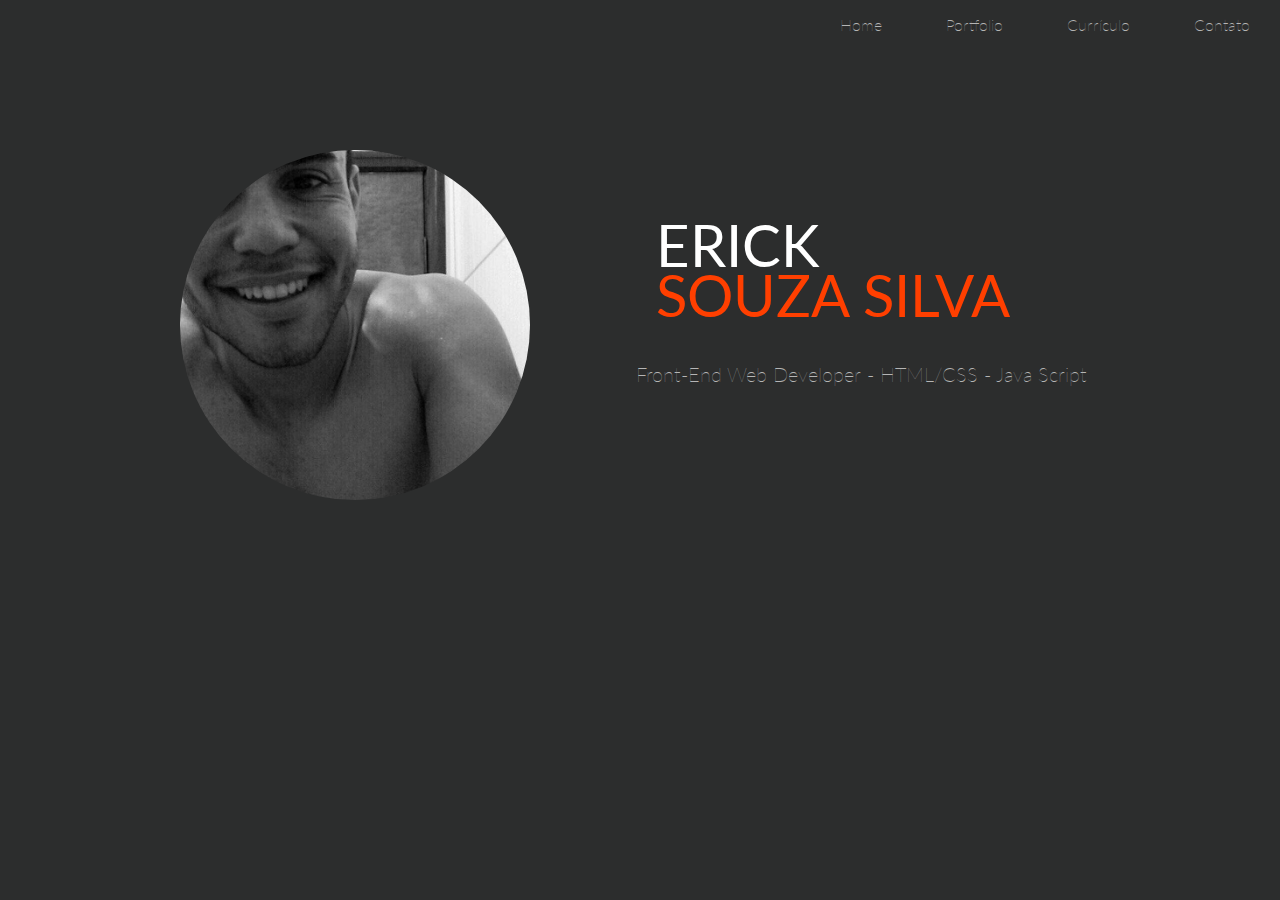
<file: index.html>
<!DOCTYPE html>

<html>

	<head>
		<title>Erick Souza Silva - Portfolio Online</title>

		<meta charset="utf-8">
		<link rel="stylesheet" href="css/styles.css">
        <link href="https://fonts.googleapis.com/css?family=Lato" rel="stylesheet">

	</head>


	<body>

			<div class="navigation">
				<ul>
                    <li><a href="index.html">Home</a></li>
                    <li><a href="portfolio.html">Portfolio</a></li>
                    <li><a href="curriculo.html">Currículo</a></li>
                    <li><a href="contato.html">Contato</a></li>
				</ul>
			</div>

			<div class="profile-front">
                <div class="profile-photo">
				    <img src="img/Erick.jpg" width="400px" alt="Foto de Erick Souza">
                </div>
                
                <div class="profile-name">
				    <h1>Erick <br><span>Souza Silva</span></h1>
				    <h2>Front-End Web Developer - HTML/CSS - Java Script</h2>
                </div>
			</div>


		

	</body>

</html>
</file>
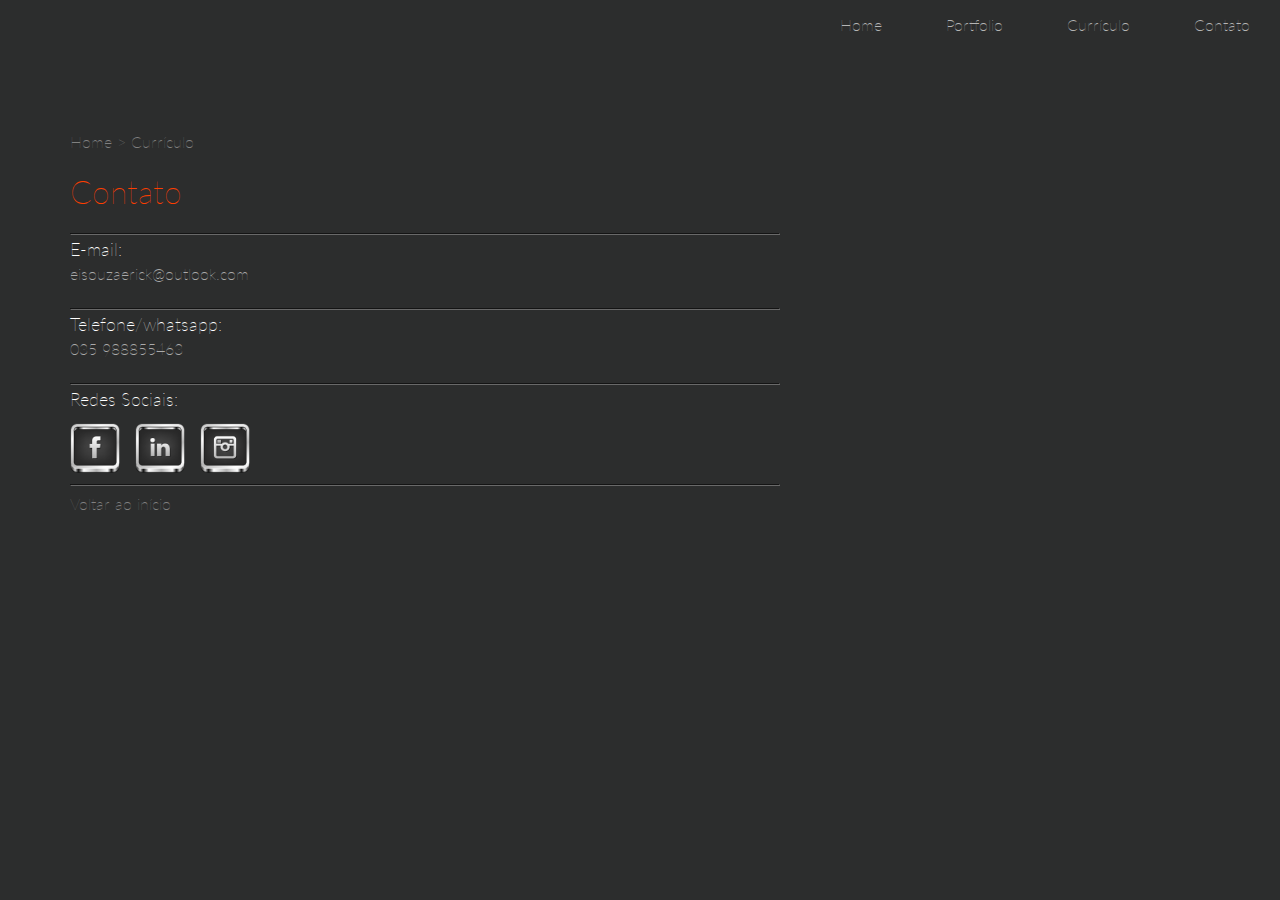
<file: contato.html>
<!DOCTYPE html>

<html>

    <head>
		<title>Contato - Erick Souza </title>

		<meta charset="utf-8">
		<link rel="stylesheet" href="css/styles.css">
        <link href="https://fonts.googleapis.com/css?family=Lato" rel="stylesheet">

	</head>


	<body>
        
            <div class="navigation">
                <ul>
                    <li><a href="index.html">Home</a></li>
                    <li><a href="portfolio.html">Portfolio</a></li>
                    <li><a href="curriculo.html">Currículo</a></li>
                    <li><a href="contato.html">Contato</a></li>
                </ul>
			 </div>

			<div class="contact">
				<ul class="way"> 
					<li><a href="index.html">Home</a></li>
					<li>></li>
					<li>Currículo</li>
				</ul>
				<h1>Contato</h1>
			
                <hr>
				<h3>E-mail:</h3>
				<p>eisouzaerick@outlook.com</p>
                
                <hr>
				<h3>Telefone/whatsapp:</h3>
				<p>035 988855463</p>
                
                <hr>
				<h3>Redes Sociais:</h3>
				    
                <a href="https://www.facebook.com/erick.pereira.90663" target="_blank">
                    <img src="img/facebook.png" alt="Link Facebook">
                </a>
                
                <a href="https://www.linkedin.com/in/erick-souza-771550171/" target="_blank">
                    <img src="img/linkedIn.png" alt="Link Linkedin">
                </a>
             
                <a href="https://www.instagram.com/esouuza/?hl=pt-br" target="_blank">
                    <img src="img/instagram.png" alt="Link Instagram" >
                </a>
                
                <hr>
                <a href="index.html">Voltar ao início</a>

			</div>	

			

	</body>

</html>
</file>
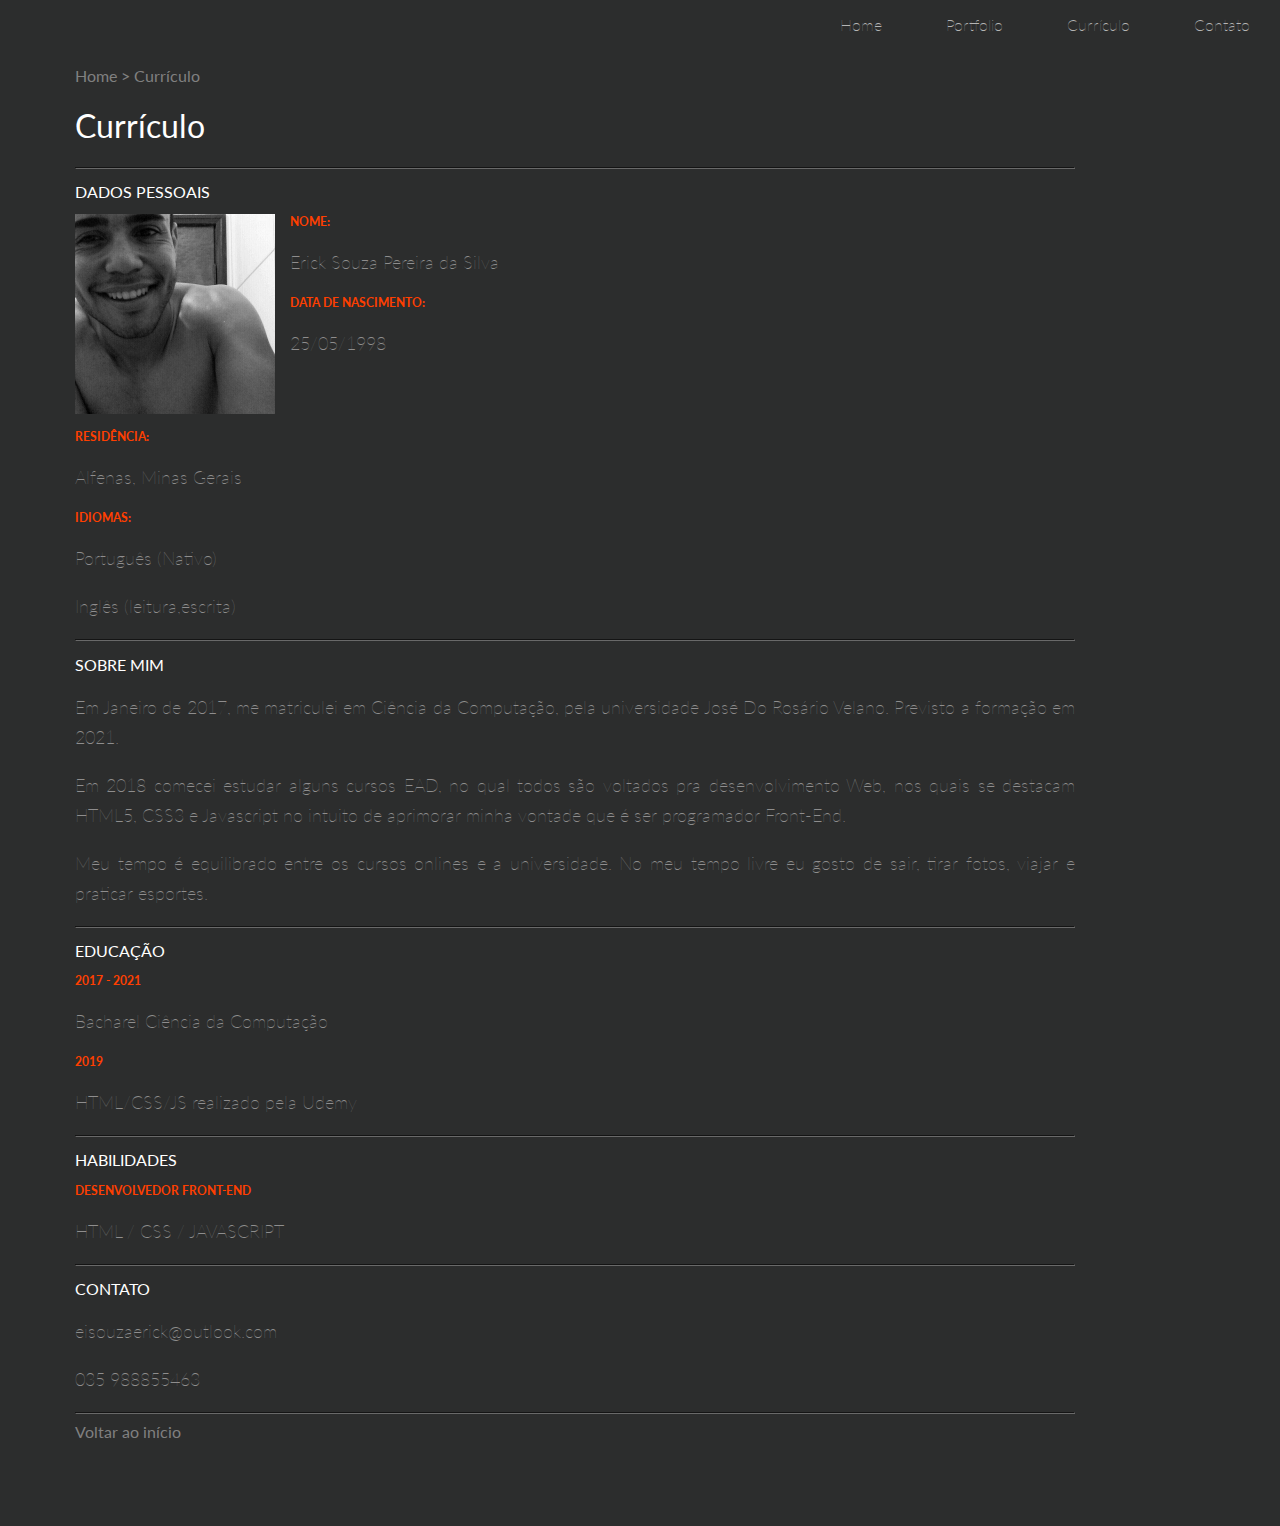
<file: curriculo.html>
<!DOCTYPE html>

<html>

	<head>
		<title>Currículo - Erick Souza</title>

		<meta charset="utf-8">
		<link rel="stylesheet" href="css/styles.css">
        <link href="https://fonts.googleapis.com/css?family=Lato" rel="stylesheet">

	</head>


	<body>
           <div class="navigation">
				<ul>
                    <li><a href="index.html">Home</a></li>
                    <li><a href="portfolio.html">Portfolio</a></li>
                    <li><a href="curriculo.html">Currículo</a></li>
                    <li><a href="contato.html">Contato</a></li>
				</ul>
			</div>
            <div class="main">
								
				<ul class="way"> 
					<li><a href="index.html">Home</a></li>
					<li>></li>
					<li>Currículo</li>
				</ul>

				<h1>Currículo</h1>
                
					<hr>
					<h2>Dados Pessoais</h2>
                       
                            <img src="img/Erick.jpg" width="400px" alt="Foto de Erick Souza">
				    
                        <h3>Nome:</h3>

							<p>Erick Souza Pereira da Silva</p>

						<h3>Data de Nascimento:</h3>

							<p>25/05/1998</p>

						<h3 style="clear: left">Residência:</h3>

							<p>Alfenas, Minas Gerais</p>

						<h3>Idiomas:</h3>

							<p>Português (Nativo)</p>
							<p>Inglês (leitura,escrita)</p>			
					<hr>
					<h2>Sobre Mim</h2>

							<p>Em Janeiro de 2017, me matriculei em Ciência da Computação, pela universidade José Do Rosário Velano. Previsto a formação em 2021.</p>

						    <p> Em 2018 comecei estudar alguns cursos EAD, no qual todos são voltados pra desenvolvimento Web, nos quais se destacam HTML5, CSS3 e Javascript no intuito de aprimorar minha vontade que é ser programador Front-End.</p>
                            
                                
                            <p> Meu tempo é equilibrado entre os cursos onlines e a universidade. No meu tempo livre eu gosto de sair, tirar fotos, viajar e praticar esportes. </p>

					<hr>
					<h2>Educação</h2>

						<h3>2017 - 2021</h3>

							<p>Bacharel Ciência da Computação</p>

				        <h3>2019</h3>
                
                            <p> HTML/CSS/JS realizado pela Udemy </p>
                    
                    <hr>
                    <h2>Habilidades</h2>
                    
						<h3>Desenvolvedor Front-End</h3>

							<p>HTML / CSS / JAVASCRIPT </p>

					<hr>
					<h2>Contato</h2>

							<p>eisouzaerick@outlook.com</p>
							<p>035 988855463</p>
                <hr>

                <a href="index.html">Voltar ao início</a>


			</div>

				

	</body>

</html>
</file>
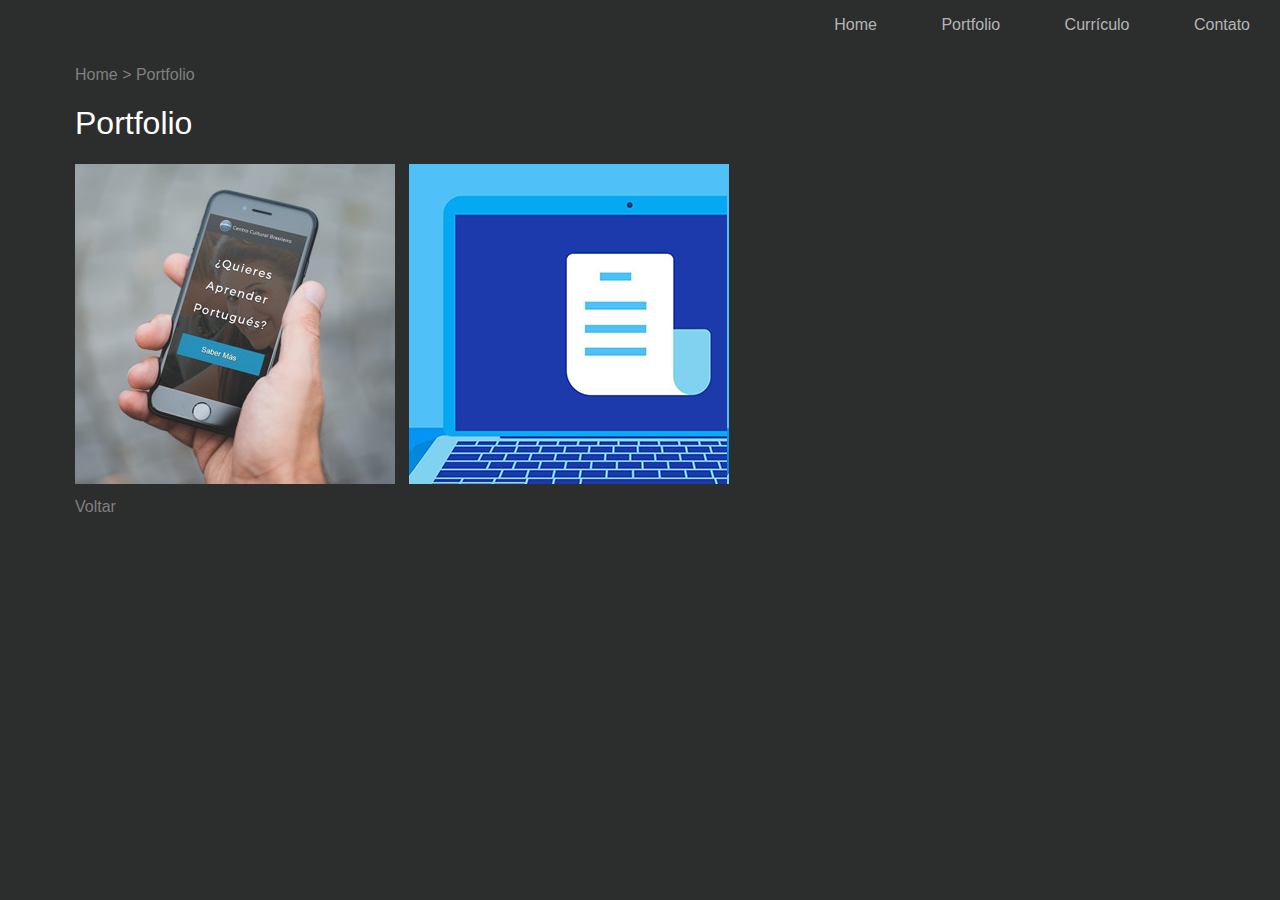
<file: portfolio.html>
<!DOCTYPE html>

<html>

	<head>
		<title>Portfolio - Erick Souza </title>

		<meta charset="utf-8">
		<link rel="stylesheet" href="css/styles.css">


	</head>


	<body>
            <div class="navigation">
				<ul>
                    <li><a href="index.html">Home</a></li>
                    <li><a href="portfolio.html">Portfolio</a></li>
                    <li><a href="curriculo.html">Currículo</a></li>
                    <li><a href="contato.html">Contato</a></li>
				</ul>
			</div>
			
						
			<div class="main">
				
				
				<ul class="way">
					<a href="index.html"><li>Home</li></a>
					<li>></li>
					<li>Portfolio</li>
				</ul>

				<h1>Portfolio</h1>
                <a href="webdesign-ccb.html"><div style="background-image:url(img/ccb.jpg)" class="miniature"> 
                
                </div></a>
                
                <a href="webdesign-github.html"><div style="background-image:url(img/Github.png)" class="miniature"> 
                
                </div></a>
                
                <br>
              
                <a href="index.html">Voltar</a>

			</div>	

			

	</body>

</html>
</file>
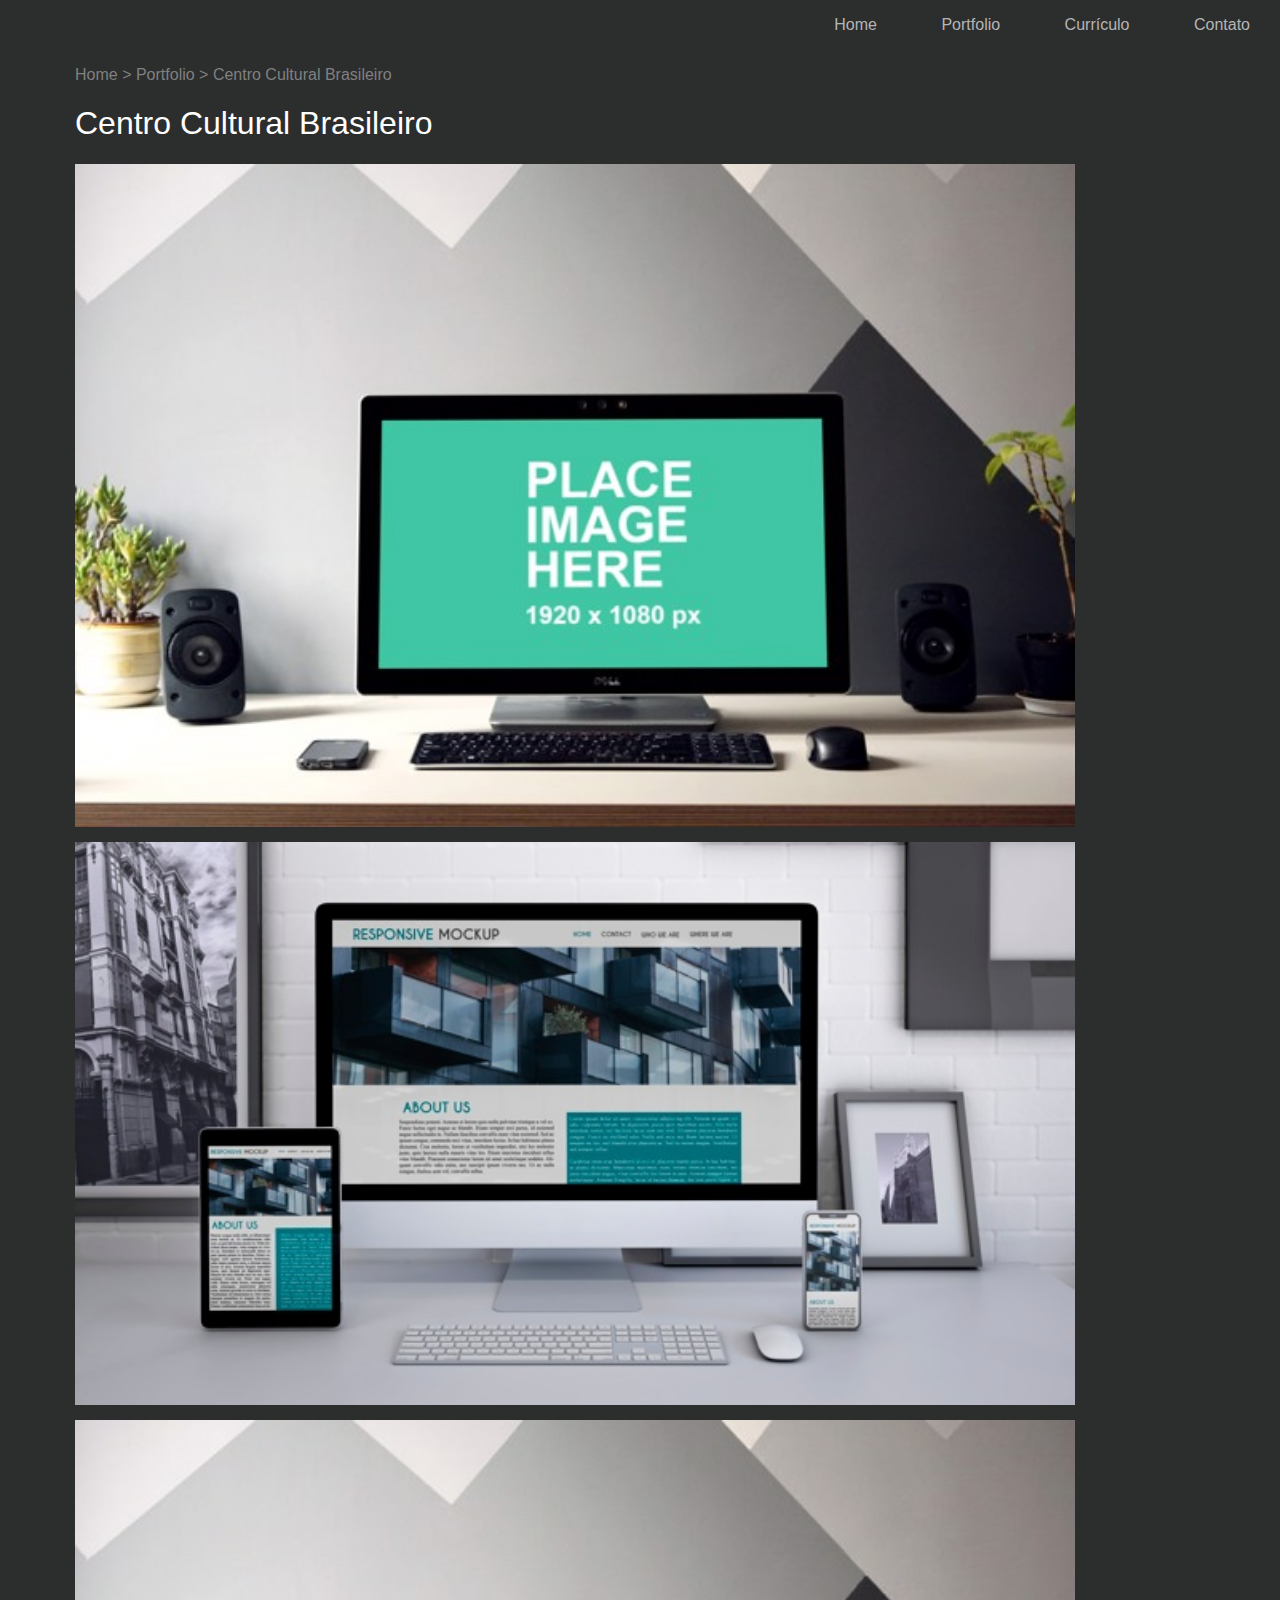
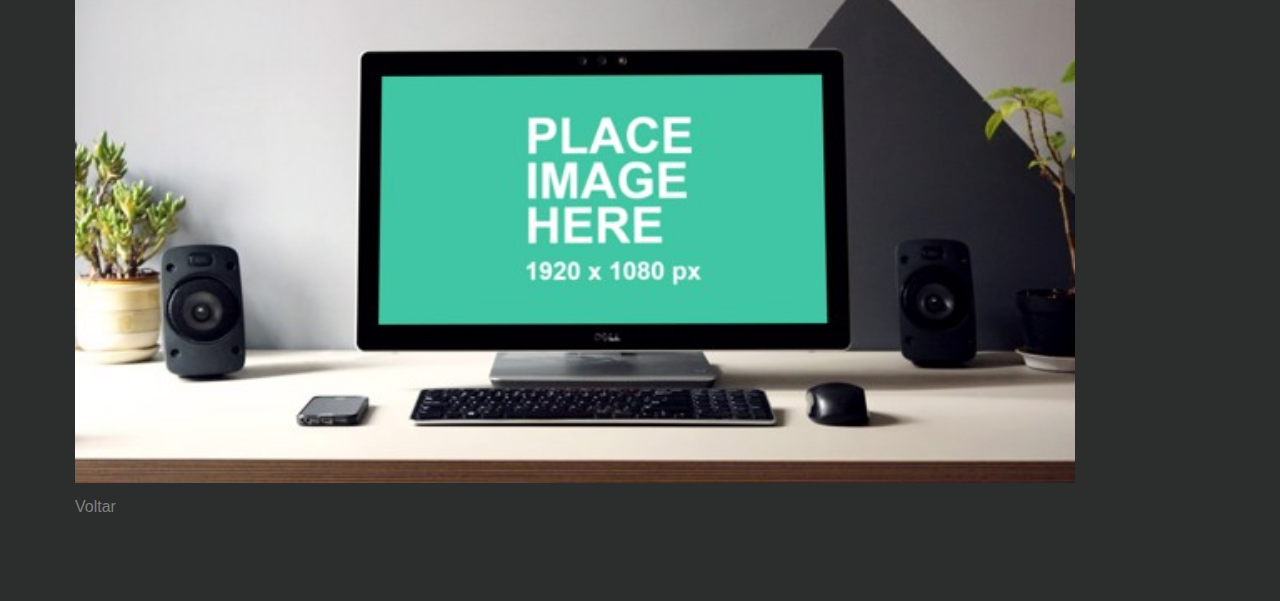
<file: webdesign-ccb.html>
<!DOCTYPE html>

<html>

	<head>
		<title> Trabalhos Web - Centro Cultural Brasileiro</title>

		<meta charset="utf-8">
		<link rel="stylesheet" href="css/styles.css">


	</head>


	<body>
            <div class="navigation">
				<ul>
                    <li><a href="index.html">Home</a></li>
                    <li><a href="portfolio.html">Portfolio</a></li>
                    <li><a href="curriculo.html">Currículo</a></li>
                    <li><a href="contato.html">Contato</a></li>
				</ul>
			</div>
			
						
			<div class="main">
				
				
				<ul class="way">
					<a href="index.html"><li>Home</li></a>
					<li>></li>
					<a href="portfolio.html"><li>Portfolio</li></a>
                    <li>></li>
                    <li>Centro Cultural Brasileiro</li>
				</ul>

				<h1>Centro Cultural Brasileiro</h1>
                
                <img style="width:100%"class="photo-job" src="img/jobs/mockup.jpg" alt="Imagem do site" >
                
                 <img style="width:100%" class="photo-job" src="img/jobs/mockup22.jpg" alt="Imagem do site" >
                
                 <img style="width:100%" class="photo-job" src="img/jobs/mockup.jpg" alt="Imagem do site" >
              
                <a href="index.html">Voltar</a>

			</div>	

			

	</body>

</html>
</file>
<file: css/styles.css>
html,body {
    margin: 0px;
    padding: 0px;
    background-color:#2c2d2d; 
    font-family: 'Lato', sans-serif;
}


.navigation {
   background-color:#2c2d2d;
   color: white;
   height: 50px;
    
}

.navigation ul {
    margin: 0;
    list-style:none;
    padding-left:0;
    text-align: right;
    
}

.profile-name span {
    color: #ff3f00;
}

.navigation li {
    display: inline-block;
    padding-right: 30px;
    padding-left: 30px;
    line-height: 50px;
    font-weight: 90;
}
.navigation a {
    text-decoration: none;
    color: #b5b5b5;
}
.navigation a:hover {
    color: #ff3f00;
    
}

.profile-front div {
    display: inline-block;
    height: 650px;
}

.profile-photo{
    width: 40%;
    
}

.profile-photo img{  
    width: 350px;
    border-radius: 350px;
    margin-left: 180px;
    margin-top: 100px;
}
.profile-name {
    vertical-align: top;
    width:59%;
    line-height: 50px;
    color: white;
}
.profile-name h1 {
    font-size: 58px;
    margin-top: 170px;
    margin-left: 140px;
    text-transform: uppercase;
    font-weight: 400;
}
.profile-name h2 {
    font-size: 20px;
    margin-left: 120px;
    font-weight: 90;
    color: #b5b5b5;
    margin-top: -10px;
}

/* Formulario Curriculo */
.main {
    margin-left: 75px;
    margin-bottom: 85px;
    width: 1000px;
}

.main h1 {
    color: white;
    font-weight: normal;
}

.main h2 {
    color: white;
    font-size: 16px;
    text-transform: uppercase;
    font-weight: normal;
}

.main h3 {
    font-size: 12px;
    color: #ff3f00;
    text-transform: uppercase;
}

.main p {
    font-size: 18px;
    color: #8e8d8d;
    font-weight: 100;
    line-height: 30px;
    text-align: justify;
}

.way , a{ /* caminho */
    list-style: none;
    padding-left: 0;
    color: gray;
    text-decoration: none;
}

a:hover {
    color:#ff3f00;
}

.way li { 
     display:inline-block;
}

hr {
    border-width: 0.5px;
    border-color:dimgrey;
}

.main img {
    float: left;
    width: 200px;
    margin-right:15px;
    margin-bottom:15px;
}

/* formulario contato */

.contact {
    margin-left: 70px;
    margin-top: 82px;
    font-weight: 100;
}

.contact h1 {
    color: #ff3f00;
    font-weight: 100;

}

.contact h3 {
    color: white;
    font-size: 18px;
    font-weight: 100;
    margin-top: -5px;
    margin-bottom: -12px;
   
}

.contact p {
     color: darkgrey;
     margin-bottom: 25px;
}

.contact hr {
    width: 1000;
    margin-right: 500px;
}

.contact img {
    width: 50px;
    margin-top: 25px;
    padding-right:10px;
    
}

/* Portifolio Trabalhos recentes*/ 

.miniature {
    width: 320px;
    height: 320px;
   
    display: inline-block;
    margin-right: 10px;
    margin-bottom: 10px;
}

/* Portifolio Projetos */ 

.photo{
   width: 1000px;
  
    
}
</file>
